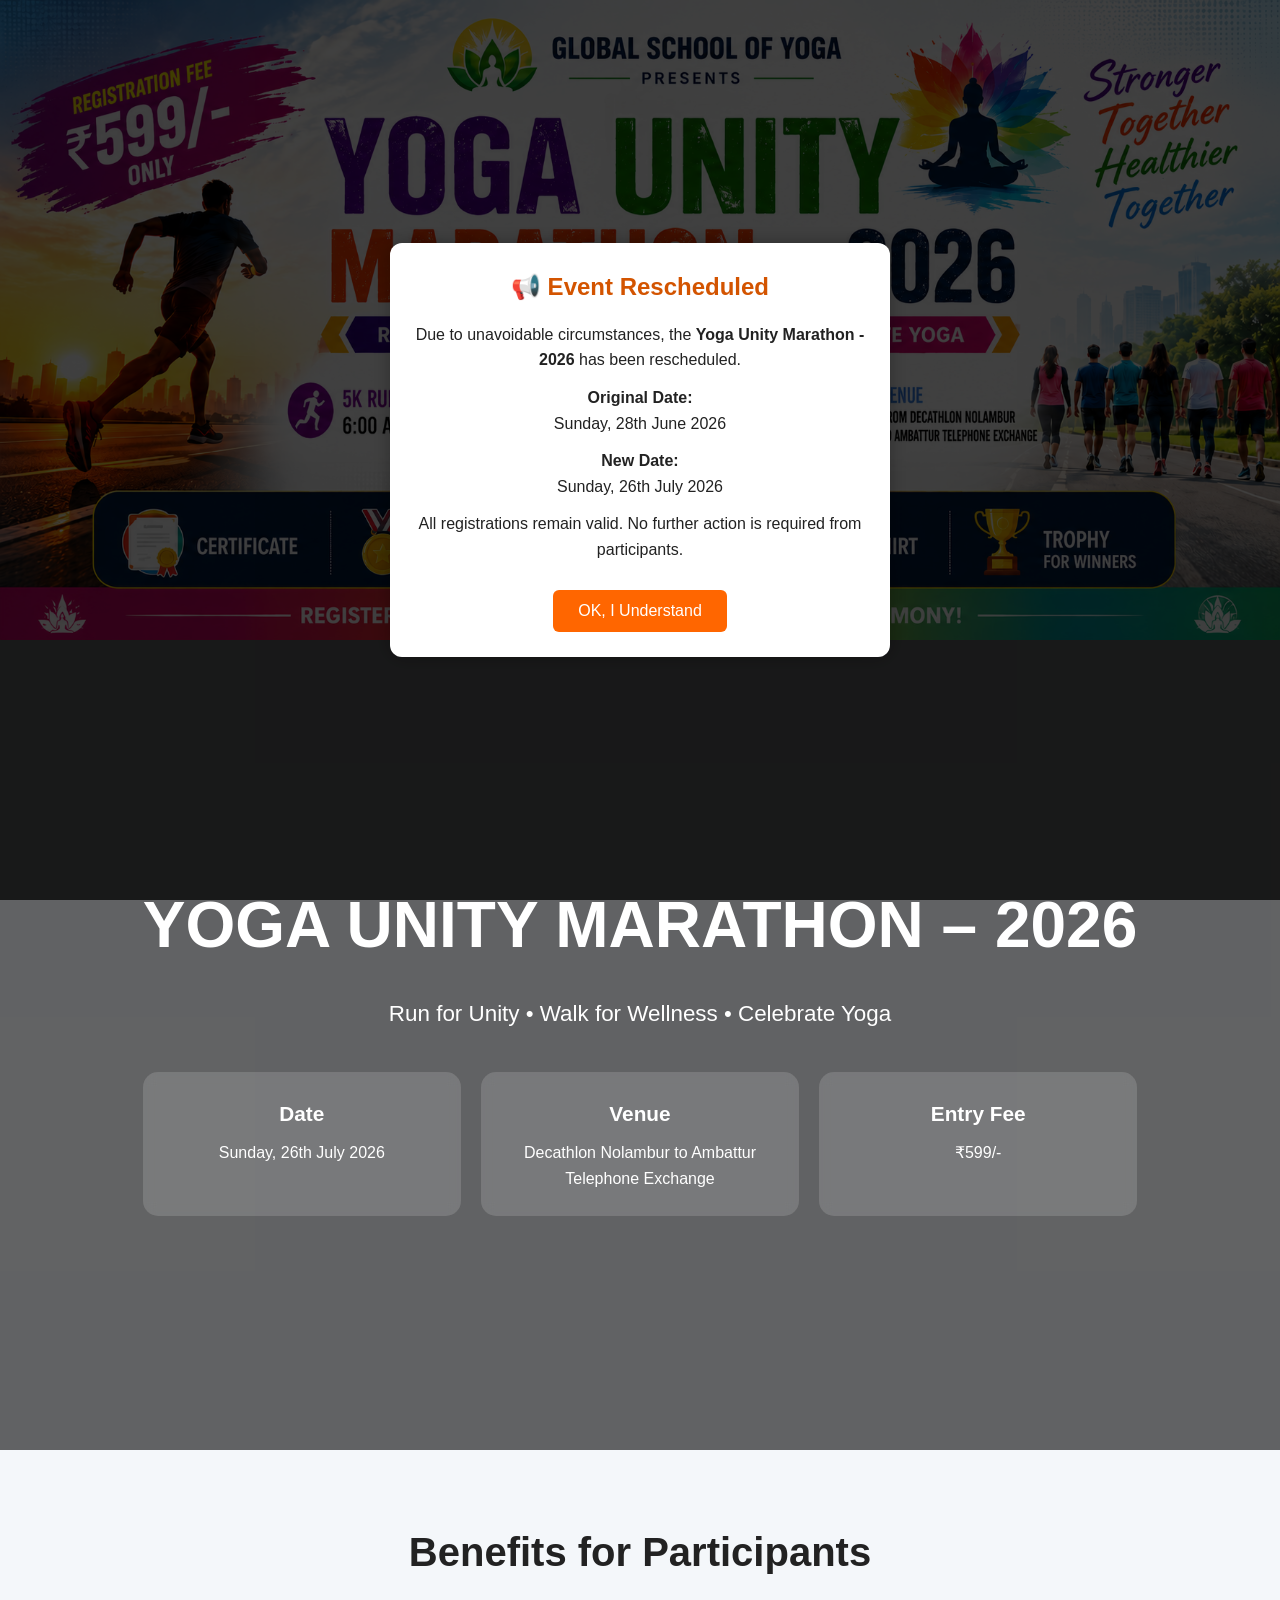
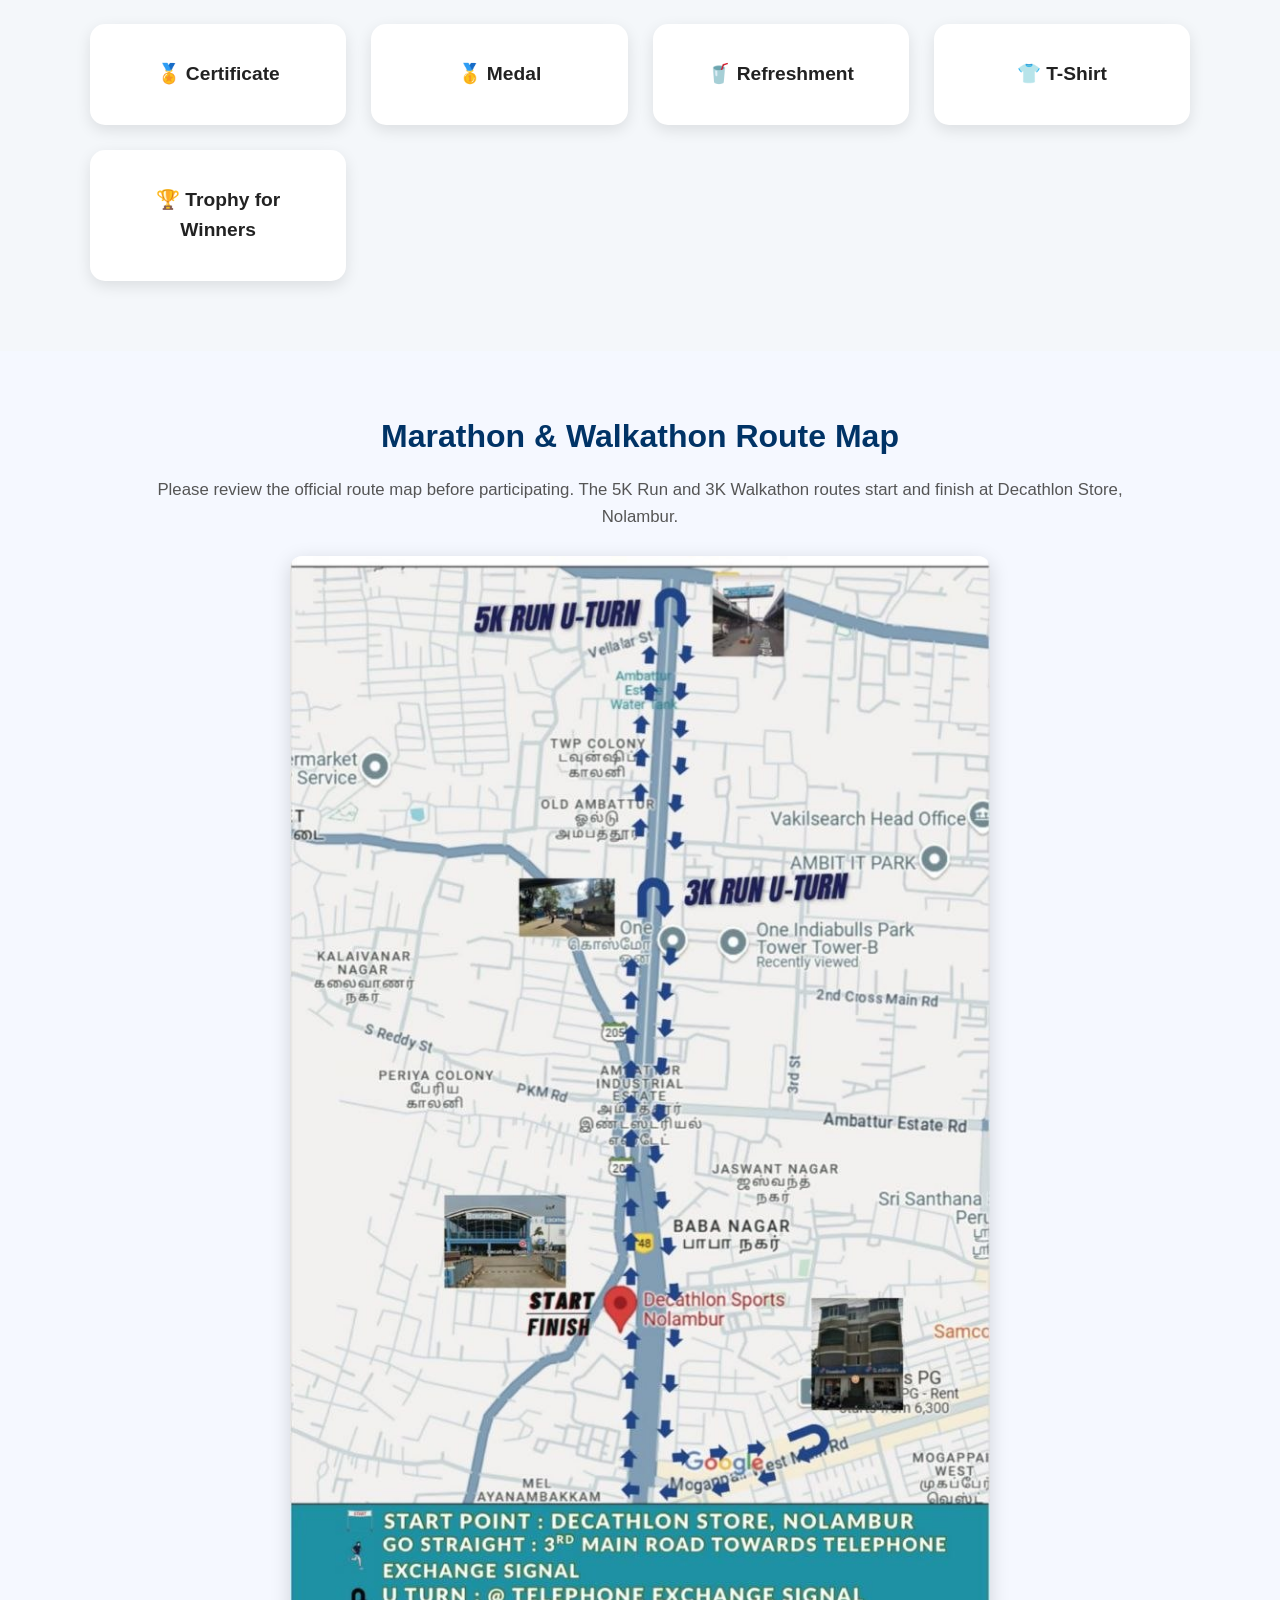
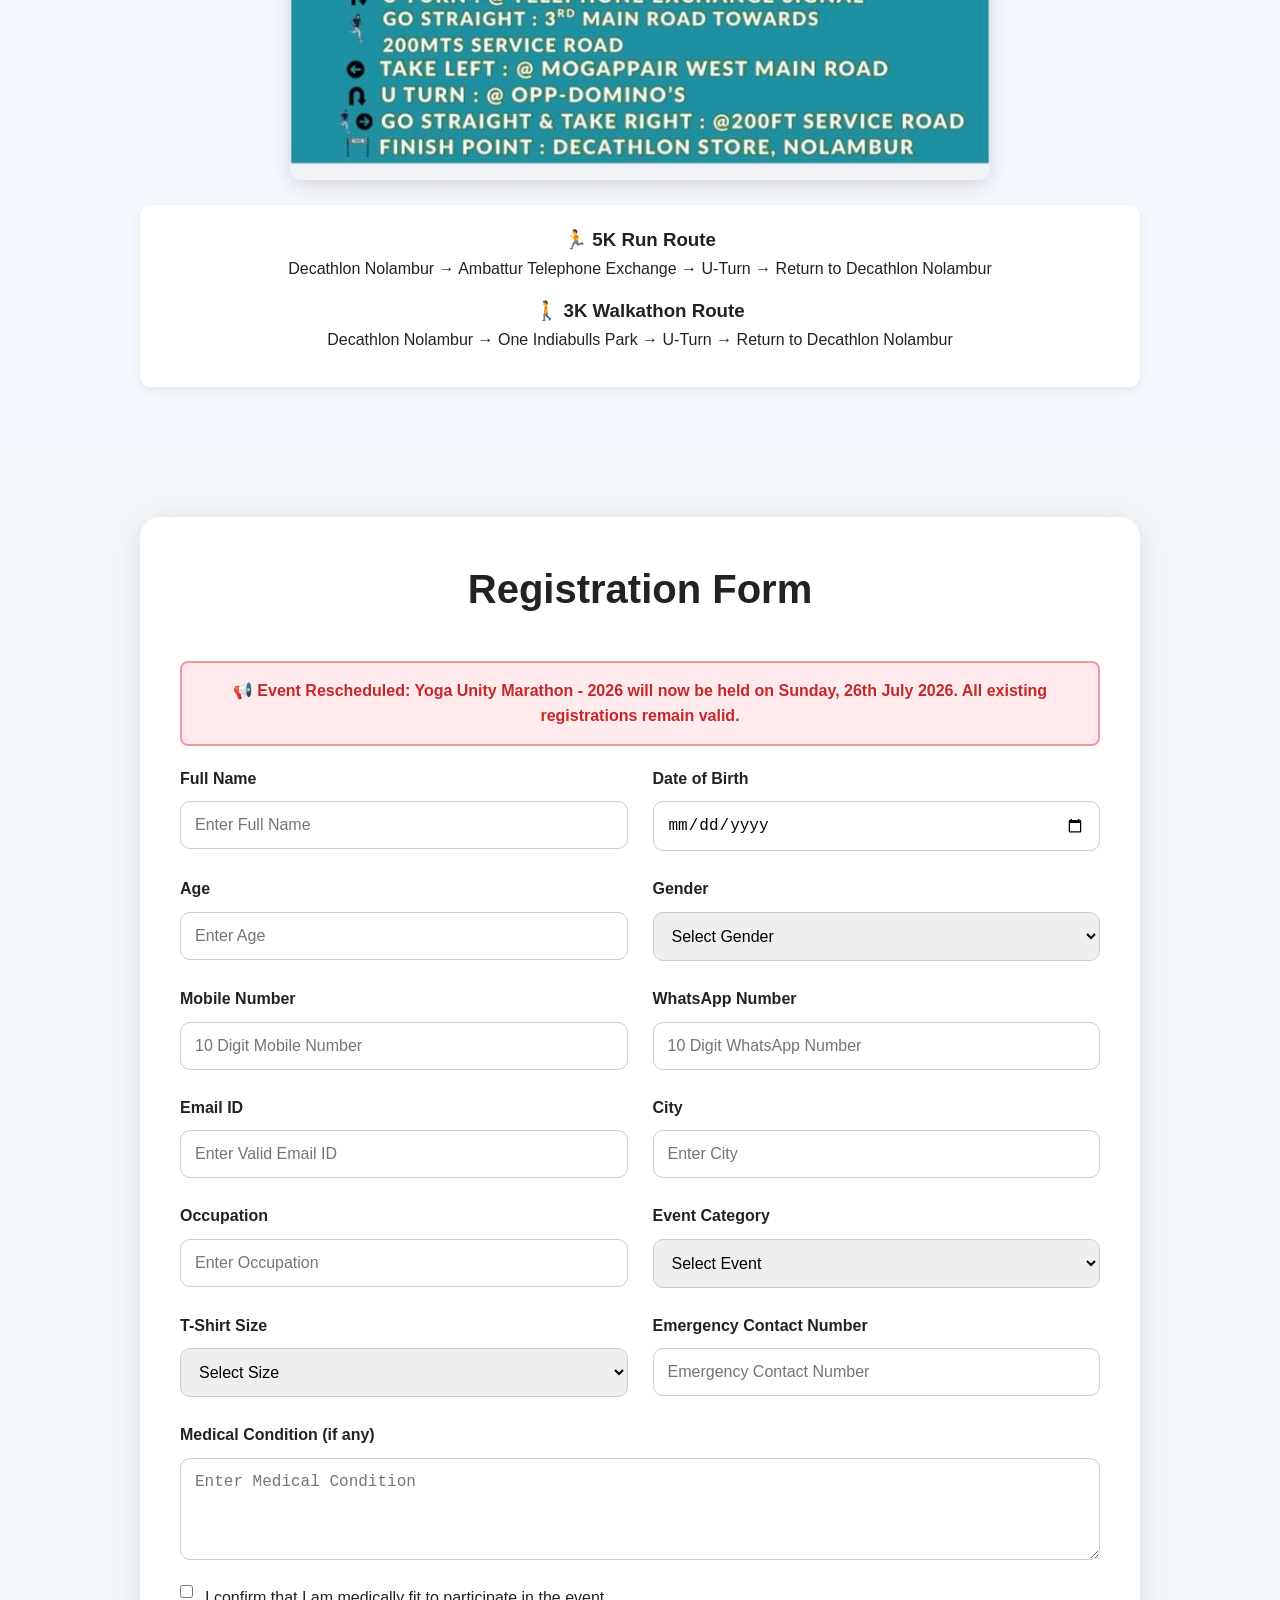
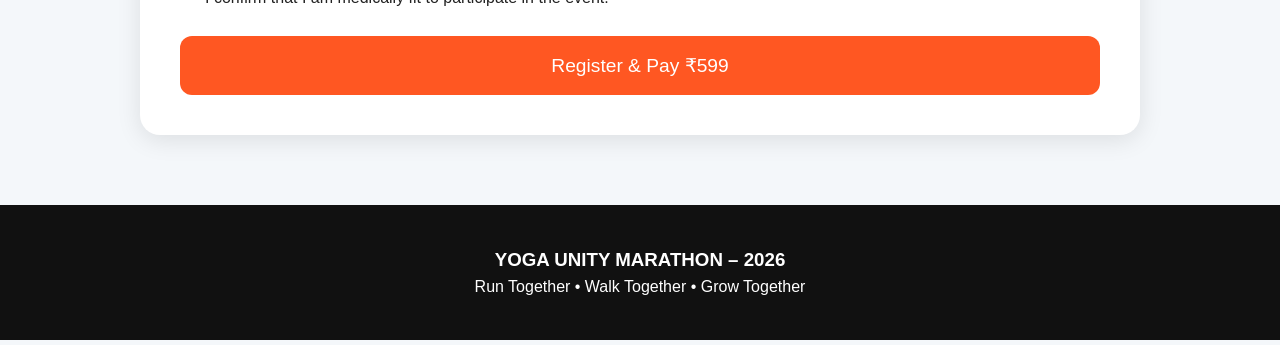
<file: index.html>
<!DOCTYPE html>
<html lang="en">
<head>
  <meta charset="UTF-8" />
  <meta name="viewport" content="width=device-width, initial-scale=1.0"/>
  <title>YOGA UNITY MARATHON – 2026</title>
  <!-- Google tag (gtag.js) -->
<script async src="https://www.googletagmanager.com/gtag/js?id=G-51HL347J4Q"></script>
<script>
  window.dataLayer = window.dataLayer || [];
  function gtag(){dataLayer.push(arguments);}
  gtag('js', new Date());

  gtag('config', 'G-51HL347J4Q');
</script>

  <link rel="stylesheet" href="style.css"/>

  <script src="https://checkout.razorpay.com/v1/checkout.js"></script>
</head>

<body>
<!-- BANNER SECTION -->

<section class="banner-section">

    <img 
        src="banner.png" 
        alt="YOGA UNITY MARATHON 2026 Banner"
        class="main-banner"
    >

</section>
  <!-- HERO BANNER -->
  <header class="hero">

    <div class="overlay"></div>

    <div class="hero-content">

      <h1>YOGA UNITY MARATHON – 2026</h1>

      <p class="tagline">
        Run for Unity • Walk for Wellness • Celebrate Yoga
      </p>

      <div class="event-info">

        <div class="info-box">
          <h3>Date</h3>
          <p>Sunday, 26th July 2026</p>
        </div>

        <div class="info-box">
          <h3>Venue</h3>
          <p>Decathlon Nolambur to Ambattur Telephone Exchange</p>
        </div>

        <div class="info-box">
          <h3>Entry Fee</h3>
          <p>₹599/-</p>
        </div>

      </div>

    </div>

  </header>

  <!-- BENEFITS SECTION -->

  <section class="benefits">

    <h2>Benefits for Participants</h2>

    <div class="benefit-grid">

      <div class="benefit-card">🏅 Certificate</div>
      <div class="benefit-card">🥇 Medal</div>
      <div class="benefit-card">🥤 Refreshment</div>
      <div class="benefit-card">👕 T-Shirt</div>
      <div class="benefit-card">🏆 Trophy for Winners</div>

    </div>

  </section>



  <!-- ROUTE MAP SECTION -->

<section class="route-map-section">

    <div class="route-map-container">

        <h2>Marathon & Walkathon Route Map</h2>

        <p class="route-description">
            Please review the official route map before participating.
            The 5K Run and 3K Walkathon routes start and finish at
            Decathlon Store, Nolambur.
        </p>

        <img
            src="route-map.jpg"
            alt="Yoga Unity Marathon 2026 Route Map"
            class="route-map-image"
        >

    <div class="route-caption">

    <h3>🏃 5K Run Route</h3>

    <p>
        Decathlon Nolambur → Ambattur Telephone Exchange →
        U-Turn → Return to Decathlon Nolambur
    </p>

    <h3>🚶 3K Walkathon Route</h3>

    <p>
        Decathlon Nolambur → One Indiabulls Park →
        U-Turn → Return to Decathlon Nolambur
    </p>

    </div>
    </div>

</section>

  <!-- REGISTRATION FORM -->

  <section class="form-section">

    <div class="form-container">

      <h2>Registration Form</h2>
<div style="
      background:#ffebee;
      color:#c62828;
      padding:15px;
      border-radius:8px;
      margin-bottom:20px;
      font-weight:bold;
      text-align:center;
      border:2px solid #ef9a9a;
  ">
    📢 Event Rescheduled: Yoga Unity Marathon - 2026 will now be held on Sunday, 26th July 2026. All existing registrations remain valid.
  </div>


   <form id="registrationForm" method="POST">

  <div class="form-group">
    <label>Full Name</label>
    <input 
      type="text"
      name="fullName"
      required
      minlength="3"
      maxlength="50"
      placeholder="Enter Full Name"
    />
  </div>

  <div class="form-group">
    <label>Date of Birth</label>
    <input
      type="date"
      name="dob"
      required
    >
  </div>

  <div class="form-group">
    <label>Age</label>
    <input
      type="number"
      name="age"
      required
      min="5"
      max="100"
      placeholder="Enter Age"
    />
  </div>

  <div class="form-group">
    <label>Gender</label>

    <select
      name="gender"
      required
    >
      <option value="">Select Gender</option>
      <option value="Male">Male</option>
      <option value="Female">Female</option>
      <option value="Other">Other</option>
    </select>

  </div>

  <div class="form-group">
    <label>Mobile Number</label>

    <input
      type="tel"
      name="mobile"
      required
      pattern="[0-9]{10}"
      maxlength="10"
      minlength="10"
      placeholder="10 Digit Mobile Number"
    />

  </div>

  <div class="form-group">
    <label>WhatsApp Number</label>

    <input
      type="tel"
      name="whatsapp"
      required
      pattern="[0-9]{10}"
      maxlength="10"
      minlength="10"
      placeholder="10 Digit WhatsApp Number"
    />

  </div>

  <div class="form-group">
    <label>Email ID</label>

    <input
      type="email"
      name="email"
      required
      placeholder="Enter Valid Email ID"
    />

  </div>

  <div class="form-group">
    <label>City</label>

    <input
      type="text"
      name="city"
      required
      placeholder="Enter City"
    />

  </div>

  <div class="form-group">
    <label>Occupation</label>

    <input
      type="text"
      name="occupation"
      required
      placeholder="Enter Occupation"
    />

  </div>

  <div class="form-group">

    <label>Event Category</label>

    <select
      name="eventCategory"
      required
    >
      <option value="">Select Event</option>
      <option value="5K Run">5K Run</option>
      <option value="3K Walkathon">3K Walkathon</option>
    </select>

  </div>

  <div class="form-group">

    <label>T-Shirt Size</label>

    <select
      name="tshirt"
      required
    >
      <option value="">Select Size</option>
      <option value="S">S</option>
      <option value="M">M</option>
      <option value="L">L</option>
      <option value="XL">XL</option>
      <option value="XXL">XXL</option>
    </select>

  </div>

  <div class="form-group">

    <label>Emergency Contact Number</label>

    <input
      type="tel"
      name="emergency"
      required
      pattern="[0-9]{10}"
      maxlength="10"
      minlength="10"
      placeholder="Emergency Contact Number"
    />

  </div>

  <div class="form-group full-width">

    <label>Medical Condition (if any)</label>

    <textarea
      name="medicalCondition"
      rows="4"
      placeholder="Enter Medical Condition"
    ></textarea>

  </div>

  <div class="checkbox-group full-width">

    <input
      type="checkbox"
      name="declaration"
      value="Yes"
      required
    >

    <label>
      I confirm that I am medically fit to participate in the event.
    </label>

  </div>

  <div class="full-width">

    <button type="submit" class="submit-btn">
      Register & Pay ₹599
    </button>

  </div>

</form>
      
    </div>

  </section>

  <!-- FOOTER -->

  <footer>

    <h3>YOGA UNITY MARATHON – 2026</h3>

    <p>
      Run Together • Walk Together • Grow Together
    </p>

  </footer>
<!-- EVENT RESCHEDULE POPUP -->

<div id="eventPopup" class="popup-overlay">

  <div class="popup-box">

<h2>📢 Event Rescheduled</h2>

<p>
  Due to unavoidable circumstances,
  the <strong>Yoga Unity Marathon - 2026</strong>
  has been rescheduled.
</p>

<p>
  <strong>Original Date:</strong><br>
  Sunday, 28th June 2026
</p>

<p>
  <strong>New Date:</strong><br>
  Sunday, 26th July 2026
</p>

<p>
  All registrations remain valid.
  No further action is required from participants.
</p>

<button onclick="closePopup()">
  OK, I Understand
</button>


  </div>

</div>

<style>

.popup-overlay{
    position:fixed;
    top:0;
    left:0;
    width:100%;
    height:100%;
    background:rgba(0,0,0,0.75);
    display:flex;
    justify-content:center;
    align-items:center;
    z-index:99999;
}

.popup-box{
    background:#fff;
    width:90%;
    max-width:500px;
    padding:25px;
    border-radius:12px;
    text-align:center;
    box-shadow:0 0 20px rgba(0,0,0,0.3);
}

.popup-box h2{
    color:#d35400;
    margin-bottom:15px;
}

.popup-box p{
    margin:12px 0;
    line-height:1.6;
}

.popup-box button{
    margin-top:15px;
    padding:12px 25px;
    border:none;
    background:#ff6600;
    color:#fff;
    border-radius:6px;
    cursor:pointer;
    font-size:16px;
}

.popup-box button:hover{
    opacity:0.9;
}

</style>

<script>

function closePopup(){
    document.getElementById("eventPopup").style.display = "none";
}

</script>

  <script src="script.js"></script>

</body>
</html>
</file>
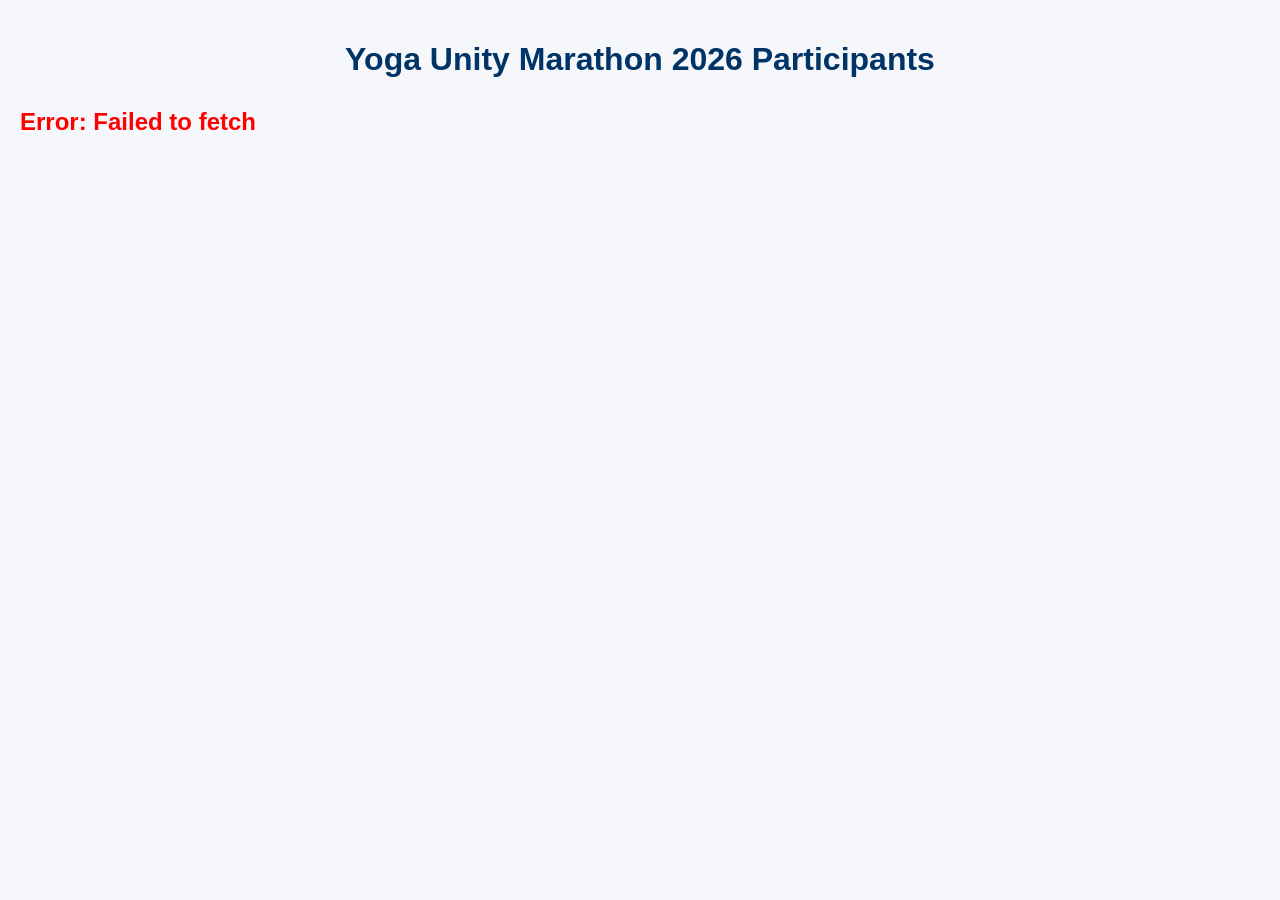
<file: participants.html>
<!DOCTYPE html>
<html lang="en">
<head>

<meta charset="UTF-8">
<meta name="viewport" content="width=device-width, initial-scale=1.0">

<title>Yoga Unity Marathon Participants</title>

<style>

body{
    margin:0;
    padding:20px;
    font-family:Arial,sans-serif;
    background:#f5f7fb;
}

h1{
    text-align:center;
    color:#003366;
    margin-bottom:30px;
}

.status-title{
    background:#003366;
    color:white;
    padding:12px;
    border-radius:8px;
    margin-top:30px;
}

.category-title{
    background:#009688;
    color:white;
    padding:10px;
    border-radius:8px;
    margin-top:15px;
}

table{
    width:100%;
    border-collapse:collapse;
    background:white;
    margin-top:10px;
}

th{
    background:#1976d2;
    color:white;
    padding:10px;
}

td{
    padding:10px;
    border:1px solid #ddd;
}

.link{
    color:#1976d2;
    cursor:pointer;
    font-weight:bold;
    text-decoration:underline;
}

.details{
    display:none;
    background:#f9f9f9;
}

.loading{
    text-align:center;
    font-size:20px;
    padding:50px;
}

.error{
    text-align:center;
    color:red;
    font-size:18px;
    padding:20px;
}

.detail-table{
    width:100%;
}

.detail-table td{
    padding:6px;
}

</style>

</head>

<body>

<h1>Yoga Unity Marathon 2026 Participants</h1>

<div id="statsContainer"></div>    

<div id="report">
    <div class="loading">Loading Participants...</div>
</div>

<script>

const API_URL =
"https://script.google.com/macros/s/AKfycbyhBwLFEeoi7qkLt3o2yng11lpHCeMmgjgbd4wdR1lGVxRNeSAg371Ne4uKFtLqYFcNZw/exec";

function loadStats(){

    fetch(API_URL + "?action=stats")

    .then(response => response.json())

    .then(stats => {

        renderStats(stats);

    })

    .catch(error => {

        console.error("Stats Error:", error);

    });

}

function renderStats(stats){

    document.getElementById("statsContainer").innerHTML = `

    <div class="stats-box">

      <div class="stats-title">
        Participants Statistics
      </div>

      <table class="stats-table">

        <tr>
          <th></th>
          <th>PAID</th>
          <th>PENDING</th>
        </tr>

        <tr>
          <td>5K RUN</td>
          <td>${stats.run5k.paid}</td>
          <td>${stats.run5k.pending}</td>
        </tr>

        <tr>
          <td>3K WALKATHON</td>
          <td>${stats.walk3k.paid}</td>
          <td>${stats.walk3k.pending}</td>
        </tr>

      </table>

    </div>
    `;
}
    
    
loadStats();
loadParticipants();


function loadParticipants(){

    document.getElementById("report").innerHTML =
    "<h3>Loading participant data...</h3>";

    fetch(API_URL + "?action=participants")

    .then(response => response.json())

    .then(data => {

        console.log("Participants Loaded:", data);

        document.getElementById("report").innerHTML =
        "<h3>Total Records: " + data.length + "</h3>";

        renderReport(data);

    })

    .catch(error => {

        console.error(error);

        document.getElementById("report").innerHTML =
        "<h2 style='color:red'>Error: "
        + error.message +
        "</h2>";

    });

}


    
function renderReport(data){

    const report =
    document.getElementById("report");

    report.innerHTML="";

    const paid =
    data.filter(r =>
        String(r["Payment Status"] || "")
        .toUpperCase() === "PAID"
    );

    const pending =
    data.filter(r =>
        String(r["Payment Status"] || "")
        .toUpperCase() !== "PAID"
    );

    createStatusSection(
        report,
        "PAID",
        paid
    );

    createStatusSection(
        report,
        "PENDING",
        pending
    );
}

function createStatusSection(
    container,
    status,
    data
){

    const section =
    document.createElement("div");

    section.innerHTML =
    `<h2 class="status-title">${status}</h2>`;

    container.appendChild(section);

    createCategory(
        section,
        "5K RUN",
        data.filter(r =>
          String(r["Event Category"] || "")
          .toUpperCase()
          .includes("5")
        )
    );

    createCategory(
        section,
        "3K WALKATHON",
        data.filter(r =>
          String(r["Event Category"] || "")
          .toUpperCase()
          .includes("3")
        )
    );
}

function createCategory(
    parent,
    title,
    data
){

    const div =
    document.createElement("div");

    div.innerHTML =
    `<h3 class="category-title">
      ${title} (${data.length})
     </h3>`;

    parent.appendChild(div);

    if(data.length===0){

        div.innerHTML +=
        "<p>No Participants</p>";

        return;
    }

    let html = `
    <table>

    <tr>
      <th>Participant ID</th>
      <th>Full Name</th>
      <th>Mobile</th>
      <th>WhatsApp</th>
      <th>Email</th>
    </tr>
    `;

    data.forEach((row,index)=>{

        const rowId =
        "row_" +
        title.replace(/\s/g,'') +
        "_" +
        index;

        html += `

        <tr>

        <td>
        <span
        class="link"
        onclick="toggleDetails('${rowId}')">
        ${row["Participant ID"] || ""}
        </span>
        </td>

        <td>${row["Full Name"] || ""}</td>
        <td>${row["Mobile"] || ""}</td>
        <td>${row["WhatsApp"] || ""}</td>
        <td>${row["Email"] || ""}</td>

        </tr>

        <tr
         id="${rowId}"
         class="details">

         <td colspan="5">

         <table class="detail-table">

         <tr><td><b>DOB</b></td><td>${row["DOB"] || ""}</td></tr>

         <tr><td><b>Age</b></td><td>${row["Age"] || ""}</td></tr>

         <tr><td><b>Gender</b></td><td>${row["Gender"] || ""}</td></tr>

         <tr><td><b>City</b></td><td>${row["City"] || ""}</td></tr>

         <tr><td><b>Occupation</b></td><td>${row["Occupation"] || ""}</td></tr>

         <tr><td><b>Event Category</b></td><td>${row["Event Category"] || ""}</td></tr>

         <tr><td><b>T-Shirt Size</b></td><td>${row["T-Shirt Size"] || ""}</td></tr>

         <tr><td><b>Emergency Contact</b></td><td>${row["Emergency Contact"] || ""}</td></tr>

         <tr><td><b>Medical Condition</b></td><td>${row["Medical Condition"] || ""}</td></tr>

         <tr><td><b>Declaration</b></td><td>${row["Declaration"] || ""}</td></tr>

         <tr><td><b>Payment ID</b></td><td>${row["Payment ID"] || ""}</td></tr>

         <tr><td><b>Payment Date</b></td><td>${row["Payment Date"] || ""}</td></tr>

         </table>

         </td>

        </tr>
        `;
    });

    html += "</table>";

    div.innerHTML += html;
}

function toggleDetails(id){

    const row =
    document.getElementById(id);

    if(row.style.display==="table-row"){

        row.style.display="none";

    }else{

        row.style.display="table-row";
    }
}

</script>

</body>
</html>
</file>
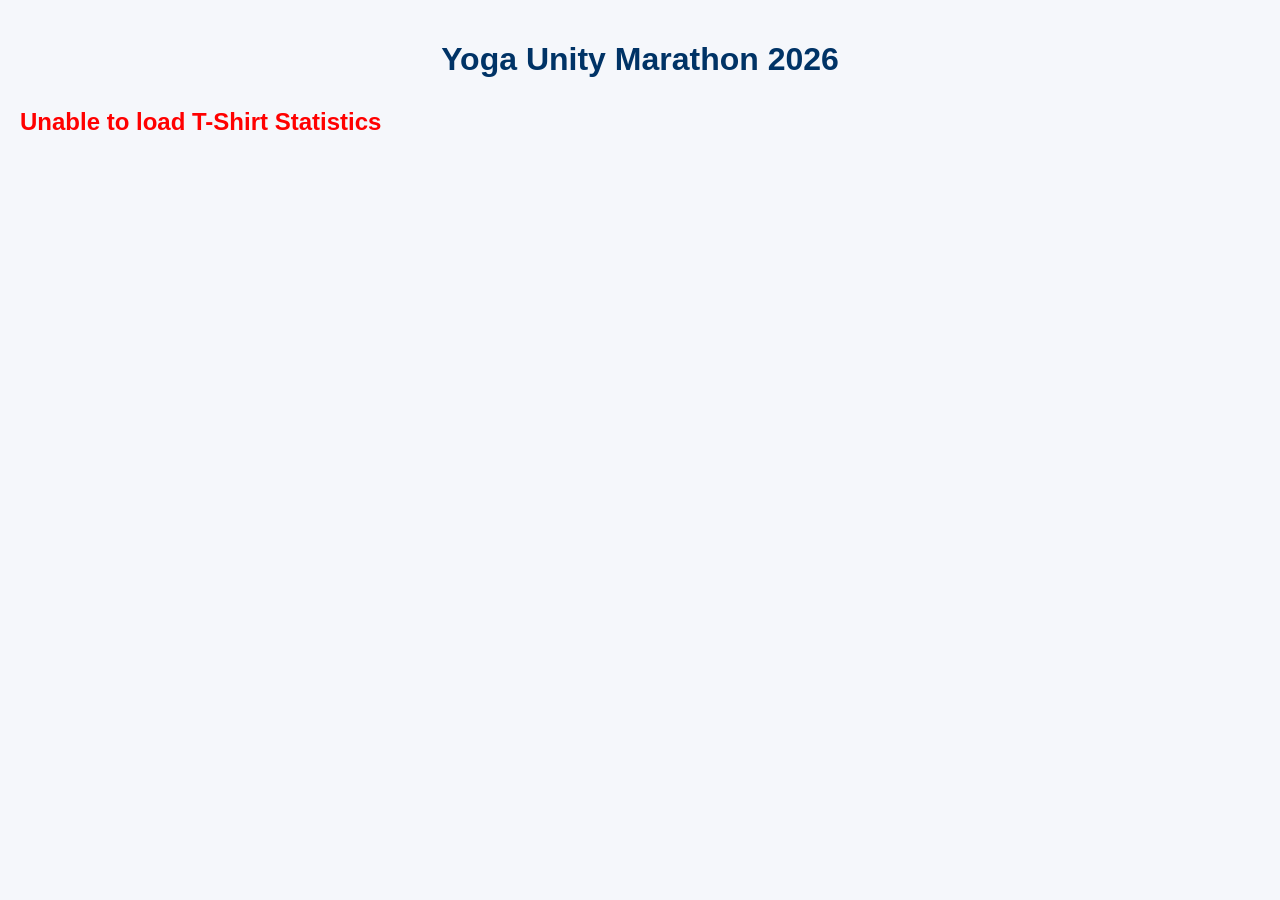
<file: tshirts.html>
<!DOCTYPE html>
<html lang="en">

<head>

<meta charset="UTF-8">
<meta name="viewport" content="width=device-width, initial-scale=1.0">

<title>T-Shirt Statistics</title>

<style>

body{
    margin:0;
    padding:20px;
    font-family:Arial,sans-serif;
    background:#f5f7fb;
}

h1{
    text-align:center;
    color:#003366;
    margin-bottom:30px;
}

.stats-box{
    max-width:700px;
    margin:auto;
}

.stats-title{
    text-align:center;
    font-size:26px;
    font-weight:bold;
    color:#003366;
    margin-bottom:15px;
}

.stats-table{
    width:100%;
    border-collapse:collapse;
    background:white;
}

.stats-table th{
    background:#1976d2;
    color:white;
    padding:12px;
    text-align:center;
}

.stats-table td{
    padding:12px;
    border:1px solid #ddd;
    text-align:center;
    font-weight:bold;
}

.stats-table td:first-child{
    text-align:left;
}

</style>

</head>

<body>

<h1>Yoga Unity Marathon 2026</h1>

<div id="statsContainer">

Loading T-Shirt Statistics...

</div>

<script>

const API_URL =
"https://script.google.com/macros/s/AKfycbyhBwLFEeoi7qkLt3o2yng11lpHCeMmgjgbd4wdR1lGVxRNeSAg371Ne4uKFtLqYFcNZw/exec";

loadTShirtStats();

function loadTShirtStats(){

    fetch(API_URL + "?action=tshirtstats")

    .then(response => response.json())

    .then(data => {

        document.getElementById("statsContainer").innerHTML = `

        <div class="stats-box">

            <div class="stats-title">
                T-Shirt Statistics
            </div>

            <table class="stats-table">

                <tr>
                    <th>Size</th>
                    <th>PAID</th>
                    <th>PENDING</th>
                </tr>

                <tr>
                    <td>S</td>
                    <td>${data.S.paid}</td>
                    <td>${data.S.pending}</td>
                </tr>

                <tr>
                    <td>M</td>
                    <td>${data.M.paid}</td>
                    <td>${data.M.pending}</td>
                </tr>

                <tr>
                    <td>L</td>
                    <td>${data.L.paid}</td>
                    <td>${data.L.pending}</td>
                </tr>

                <tr>
                    <td>XL</td>
                    <td>${data.XL.paid}</td>
                    <td>${data.XL.pending}</td>
                </tr>

                <tr>
                    <td>XXL</td>
                    <td>${data.XXL.paid}</td>
                    <td>${data.XXL.pending}</td>
                </tr>

            </table>

        </div>
        `;

    })

    .catch(error => {

        document.getElementById("statsContainer").innerHTML =
        "<h2 style='color:red'>Unable to load T-Shirt Statistics</h2>";

        console.error(error);

    });

}

</script>

</body>

</html>
</file>
<file: style.css>
*{
    margin:0;
    padding:0;
    box-sizing:border-box;
}

body{
    font-family:Arial, sans-serif;
    background:#f4f7fa;
    color:#222;
    line-height:1.6;
}

/* HERO SECTION */

.hero{
    position:relative;
    background:url('https://images.unsplash.com/photo-1517836357463-d25dfeac3438?q=80&w=1920') center/cover no-repeat;
    min-height:90vh;
    display:flex;
    align-items:center;
    justify-content:center;
    text-align:center;
    color:white;
    padding:40px 20px;
}

.overlay{
    position:absolute;
    inset:0;
    background:rgba(0,0,0,0.6);
}

.hero-content{
    position:relative;
    z-index:2;
    max-width:1000px;
}

.hero h1{
    font-size:4rem;
    margin-bottom:20px;
    font-weight:bold;
}

.tagline{
    font-size:1.4rem;
    margin-bottom:40px;
}

.event-info{
    display:grid;
    grid-template-columns:repeat(auto-fit,minmax(220px,1fr));
    gap:20px;
}

.info-box{
    background:rgba(255,255,255,0.15);
    padding:25px;
    border-radius:15px;
    backdrop-filter:blur(6px);
}

.info-box h3{
    margin-bottom:10px;
    font-size:1.3rem;
}

/* BENEFITS */

.benefits{
    padding:70px 20px;
    text-align:center;
}

.benefits h2{
    font-size:2.5rem;
    margin-bottom:40px;
}

.benefit-grid{
    display:grid;
    grid-template-columns:repeat(auto-fit,minmax(220px,1fr));
    gap:25px;
    max-width:1100px;
    margin:auto;
}

.benefit-card{
    background:white;
    padding:35px;
    border-radius:15px;
    font-size:1.2rem;
    font-weight:bold;
    box-shadow:0 5px 15px rgba(0,0,0,0.1);
}

/* FORM SECTION */

.form-section{
    padding:70px 20px;
}

.form-container{
    max-width:1000px;
    margin:auto;
    background:white;
    padding:40px;
    border-radius:20px;
    box-shadow:0 5px 25px rgba(0,0,0,0.1);
}

.form-container h2{
    text-align:center;
    margin-bottom:40px;
    font-size:2.5rem;
}

form{
    display:grid;
    grid-template-columns:1fr 1fr;
    gap:25px;
}

.form-group{
    display:flex;
    flex-direction:column;
}

.form-group label{
    margin-bottom:10px;
    font-weight:bold;
}

.form-group input,
.form-group select,
.form-group textarea{
    padding:14px;
    border:1px solid #ccc;
    border-radius:10px;
    font-size:1rem;
}

.full-width{
    grid-column:1 / -1;
}

.checkbox-group{
    display:flex;
    align-items:flex-start;
    gap:12px;
}

.submit-btn{
    width:100%;
    padding:18px;
    border:none;
    border-radius:12px;
    background:#ff5722;
    color:white;
    font-size:1.2rem;
    cursor:pointer;
    transition:0.3s;
}

.submit-btn:hover{
    background:#e64a19;
}

footer{
    background:#111;
    color:white;
    text-align:center;
    padding:40px 20px;
}

/* MOBILE RESPONSIVE */

@media(max-width:768px){

    .hero h1{
        font-size:2.2rem;
    }

    .tagline{
        font-size:1rem;
    }

    form{
        grid-template-columns:1fr;
    }

    .form-container{
        padding:25px;
    }

    .benefits h2,
    .form-container h2{
        font-size:2rem;
    }

}
/* BANNER SECTION */

.banner-section{
    width:100%;
    overflow:hidden;
}

.main-banner{
    width:100%;
    height:auto;
    display:block;
    border-radius:0;
}
/* ROUTE MAP SECTION */

.route-map-section{
    padding:60px 20px;
    background:#f5f8ff;
    text-align:center;
}

.route-map-container{
    max-width:1000px;
    margin:auto;
    text-align:center;
}

.route-map-container h2{
    font-size:2rem;
    margin-bottom:15px;
    color:#003366;
}

.route-description{
    font-size:1.05rem;
    margin-bottom:25px;
    color:#555;
    text-align:center;
}

.route-map-image{
    width:100%;
    max-width:700px;
    border-radius:12px;
    box-shadow:0 5px 20px rgba(0,0,0,0.15);
    display:block;
    margin:0 auto;
}

.route-caption{
    margin-top:25px;
    background:#fff;
    padding:20px;
    border-radius:10px;
    box-shadow:0 3px 10px rgba(0,0,0,0.08);
    text-align:center;
}

.route-caption p{
    margin-bottom:12px;
    line-height:1.8;
    font-size:1rem;
    text-align:center;
}

.stats-box{
    max-width:600px;
    margin:20px auto 40px auto;
}

.stats-table{
    width:100%;
    border-collapse:collapse;
    background:white;
    box-shadow:0 3px 10px rgba(0,0,0,0.1);
}

.stats-table th{
    background:#003366;
    color:white;
    padding:12px;
}

.stats-table td{
    padding:10px;
    border:1px solid #ddd;
    font-weight:bold;
    text-align:center !important;
    vertical-align:middle;
}

.stats-title{
    text-align:center;
    font-size:24px;
    margin-bottom:10px;
    color:#003366;
}

.stats-box{
    max-width:500px;
    margin:20px auto 30px auto;
}

.stats-title{
    text-align:center;
    font-size:24px;
    color:#003366;
    margin-bottom:10px;
    font-weight:bold;
}

.stats-table{
    width:100%;
    border-collapse:collapse;
    background:white;
}

.stats-table th{
    background:#003366;
    color:white;
    padding:10px;
}

.stats-table td{
    padding:10px;
    text-align:center;
    border:1px solid #ddd;
    font-weight:bold;
}
</file>
